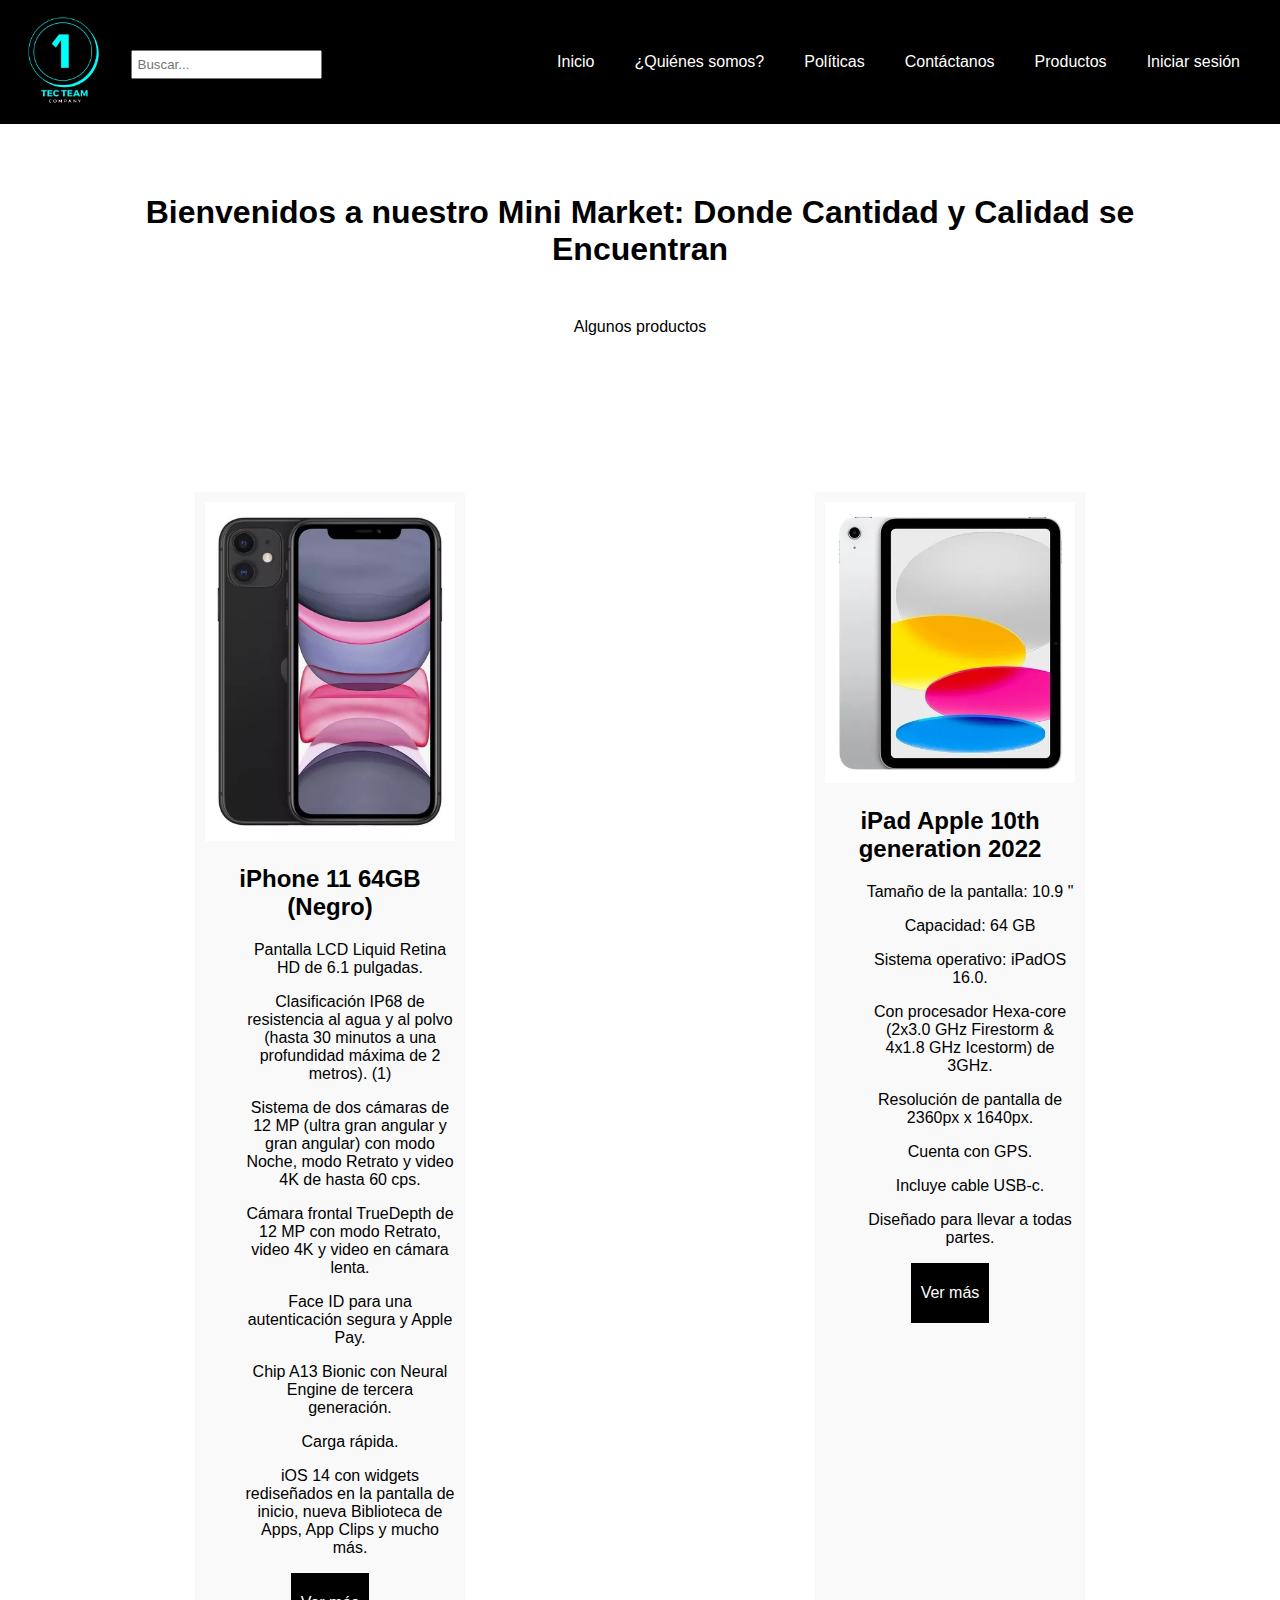
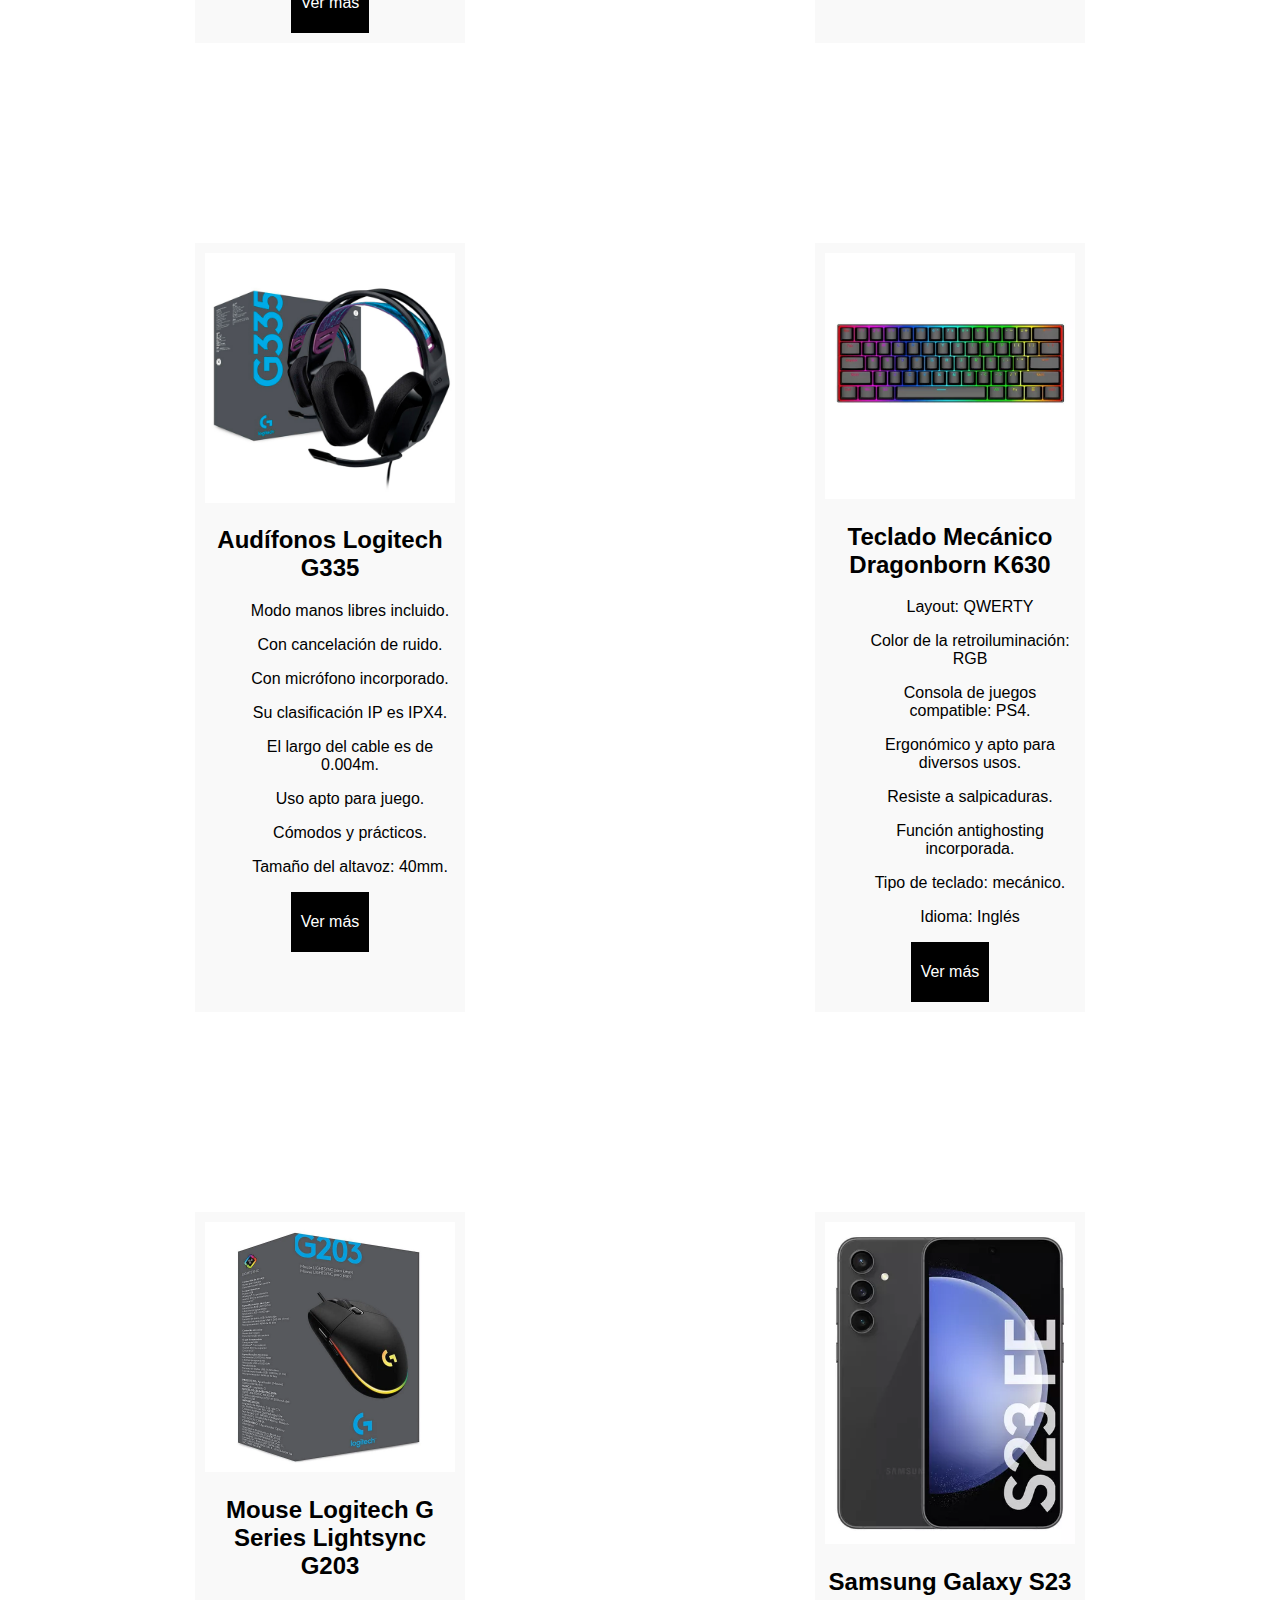
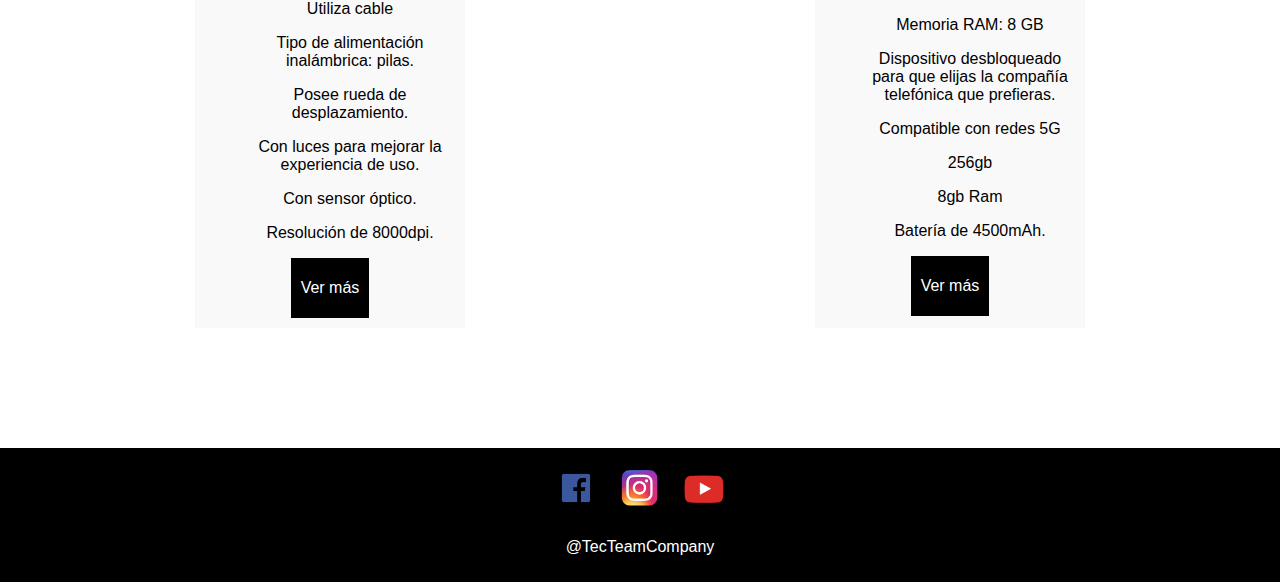
<file: PROYECTOFINALV1/index.html>
<!DOCTYPE html>
<html lang="en">
<head>
    <meta charset="UTF-8">
    <meta name="viewport" content="width=device-width, initial-scale=1.0">
    <title>Inicio</title>
    <link rel="stylesheet" href="css/estilo1_inicio.css">
</head>
<body>
    <header>
        <div>
            <img src="img/Untitled design.png" alt="">
            <input type="search" placeholder="Buscar..." class="searchbar">
        </div>
        <nav>
            <ul>
                <li><a href="index.html">Inicio</a></li>
                <li><a href="quienes_somos.html">¿Quiénes somos?</a></li>
                <li><a href="politicas.html">Políticas</a></li>
                <li><a href="contactanos.html">Contáctanos</a></li>
                <li><a href="productos.html">Productos</a></li>
                <li><a href="iniciar_sesion.html">Iniciar sesión</a></li>
            </ul>
        </nav>
    </header>
    <div class="title-section">
        <h1>Bienvenidos a nuestro Mini Market: Donde Cantidad y Calidad se Encuentran</h1>
        <p>Algunos productos</p>
    </div>
    <main>
        <article>
            <img src="img/iphone11.png" alt="">
            <h2>iPhone 11 64GB (Negro) </h2>
            <ul>Pantalla LCD Liquid Retina HD de 6.1 pulgadas.</ul>
            <ul>Clasificación IP68 de resistencia al agua y al polvo (hasta 30 minutos a una profundidad máxima de 2 metros). (1)</ul>
            <ul>Sistema de dos cámaras de 12 MP (ultra gran angular y gran angular) con modo Noche, modo Retrato y video 4K de hasta 60 cps.</ul>
            <ul>Cámara frontal TrueDepth de 12 MP con modo Retrato, video 4K y video en cámara lenta.</ul>
            <ul>Face ID para una autenticación segura y Apple Pay.</ul>
            <ul>Chip A13 Bionic con Neural Engine de tercera generación.</ul>
            <ul>Carga rápida.</ul>
            <ul>iOS 14 con widgets rediseñados en la pantalla de inicio, nueva Biblioteca de Apps, App Clips y mucho más.</ul>
            <a href=""><p>Ver más</p></a>
        </article>
        <article>
            <img src="img/ipad.png" alt="">
            <h2>iPad Apple 10th generation 2022</h2>
            <ul>Tamaño de la pantalla: 10.9 "</ul>
            <ul>Capacidad: 64 GB</ul>
            <ul>Sistema operativo: iPadOS 16.0.</ul>
            <ul>Con procesador Hexa-core (2x3.0 GHz Firestorm & 4x1.8 GHz Icestorm) de 3GHz.</ul>
            <ul>Resolución de pantalla de 2360px x 1640px.</ul>
            <ul>Cuenta con GPS.</ul>
            <ul>Incluye cable USB-c.</ul>
            <ul>Diseñado para llevar a todas partes.</ul>
            <a href=""><p>Ver más</p></a>
        </article>
        <article>
            <img src="img/auris.png" alt="">
            <h2>Audífonos Logitech G335</h2>
            <ul>Modo manos libres incluido.</ul>
            <ul>Con cancelación de ruido.</ul>
            <ul>Con micrófono incorporado.</ul>
            <ul>Su clasificación IP es IPX4.</ul>
            <ul>El largo del cable es de 0.004m.</ul>
            <ul>Uso apto para juego.</ul>
            <ul>Cómodos y prácticos.</ul>
            <ul>Tamaño del altavoz: 40mm.</ul>
            <a href=""><p>Ver más</p></a>
        </article>
        <article>
            <img src="img/tecla.png" alt="">
            <h2>Teclado Mecánico Dragonborn K630</h2>
            <ul>Layout: QWERTY</ul>
            <ul>Color de la retroiluminación: RGB</ul>
            <ul>Consola de juegos compatible: PS4.</ul>
            <ul>Ergonómico y apto para diversos usos.</ul>
            <ul>Resiste a salpicaduras.</ul>
            <ul>Función antighosting incorporada.</ul>
            <ul>Tipo de teclado: mecánico.</ul>
            <ul>Idioma: Inglés</ul>
            <a href=""><p>Ver más</p></a>
        </article>
        <article>
            <img src="img/mouse.png" alt="">
            <h2>Mouse Logitech G Series Lightsync G203</h2>
            <ul>Utiliza cable</ul>
            <ul>Tipo de alimentación inalámbrica: pilas.</ul>
            <ul>Posee rueda de desplazamiento.</ul>
            <ul>Con luces para mejorar la experiencia de uso.</ul>
            <ul>Con sensor óptico.</ul>
            <ul>Resolución de 8000dpi.</ul>
            <a href=""><p>Ver más</p></a>
        </article>
        <article>
            <img src="img/samsung.png" alt="">
            <h2>Samsung Galaxy S23</h2>
            <ul>Memoria RAM: 8 GB</ul>
            <ul>Dispositivo desbloqueado para que elijas la compañía telefónica que prefieras.</ul>
            <ul>Compatible con redes 5G</ul>
            <ul>256gb</ul>
            <ul>8gb Ram</ul>
            <ul>Batería de 4500mAh.</ul>
            <a href=""><p>Ver más</p></a>
        </article>
    </main>
    <footer>
        <a href=""><img src="img/face.png" alt=""></a>
        <a href=""><img src="img/insta.png" alt=""></a>
        <a href=""><img src="img/yt.png" alt=""></a>
        <p>@TecTeamCompany</p>
    </footer>
    
    
</body>
</html>
</file>
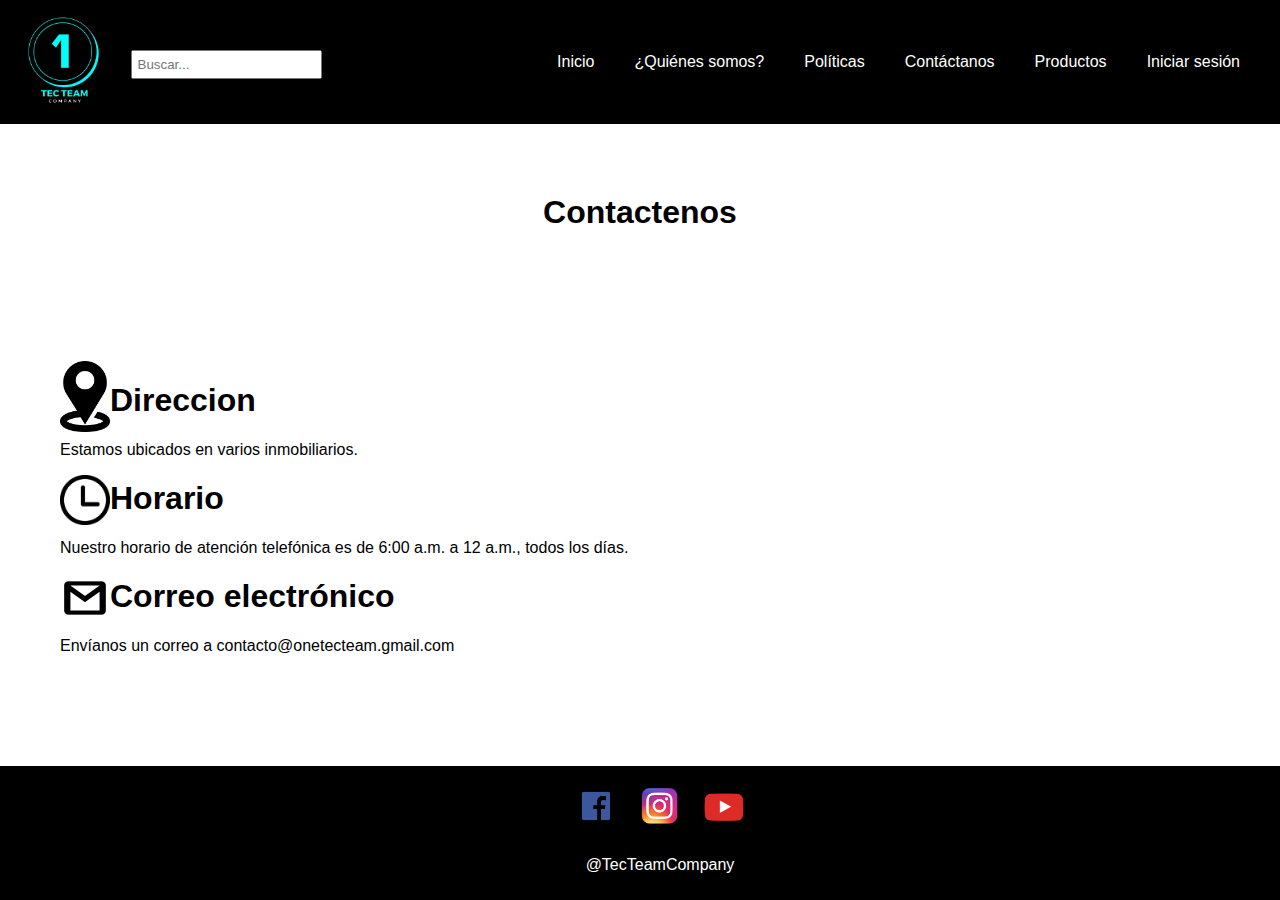
<file: PROYECTOFINALV1/contactanos.html>
<!DOCTYPE html>
<html lang="en">
<head>
    <meta charset="UTF-8">
    <meta name="viewport" content="width=device-width, initial-scale=1.0">
    <title>Contactenos</title>
    <link rel="stylesheet" href="css/estilo6_contactanos.css">
</head>
<body>
    <header>
        <div>
            <img src="img/Untitled design.png" alt="">
            <input type="search" placeholder="Buscar..." class="searchbar">
        </div>
        <nav>
            <ul>
                <li><a href="index.html">Inicio</a></li>
                <li><a href="quienes_somos.html">¿Quiénes somos?</a></li>
                <li><a href="politicas.html">Políticas</a></li>
                <li><a href="contactanos.html">Contáctanos</a></li>
                <li><a href="productos.html">Productos</a></li>
                <li><a href="iniciar_sesion.html">Iniciar sesión</a></li>
            </ul>
        </nav>
    </header>
    <div class="title-section">
        <h1>Contactenos</h1>
    </div>
    <main>
        <img src="img/ubicacion.png" alt="">
        <h1>Direccion</h1>
        <p>Estamos ubicados en varios inmobiliarios.</p>
        <img src="img/clock.png" alt="">
        <h1>Horario</h1>
        <p>Nuestro horario de atención telefónica es de 6:00 a.m. a 12 a.m., todos los días.</p>
        <img src="img/mail.png" alt="">
        <h1>Correo electrónico</h1>
        <p>Envíanos un correo a contacto@onetecteam.gmail.com</p>
    </main>
    <footer>
        <a href=""><img src="img/face.png" alt=""></a>
        <a href=""><img src="img/insta.png" alt=""></a>
        <a href=""><img src="img/yt.png" alt=""></a>
        <p>@TecTeamCompany</p>
    </footer>
    
    
</body>
</html>
</file>
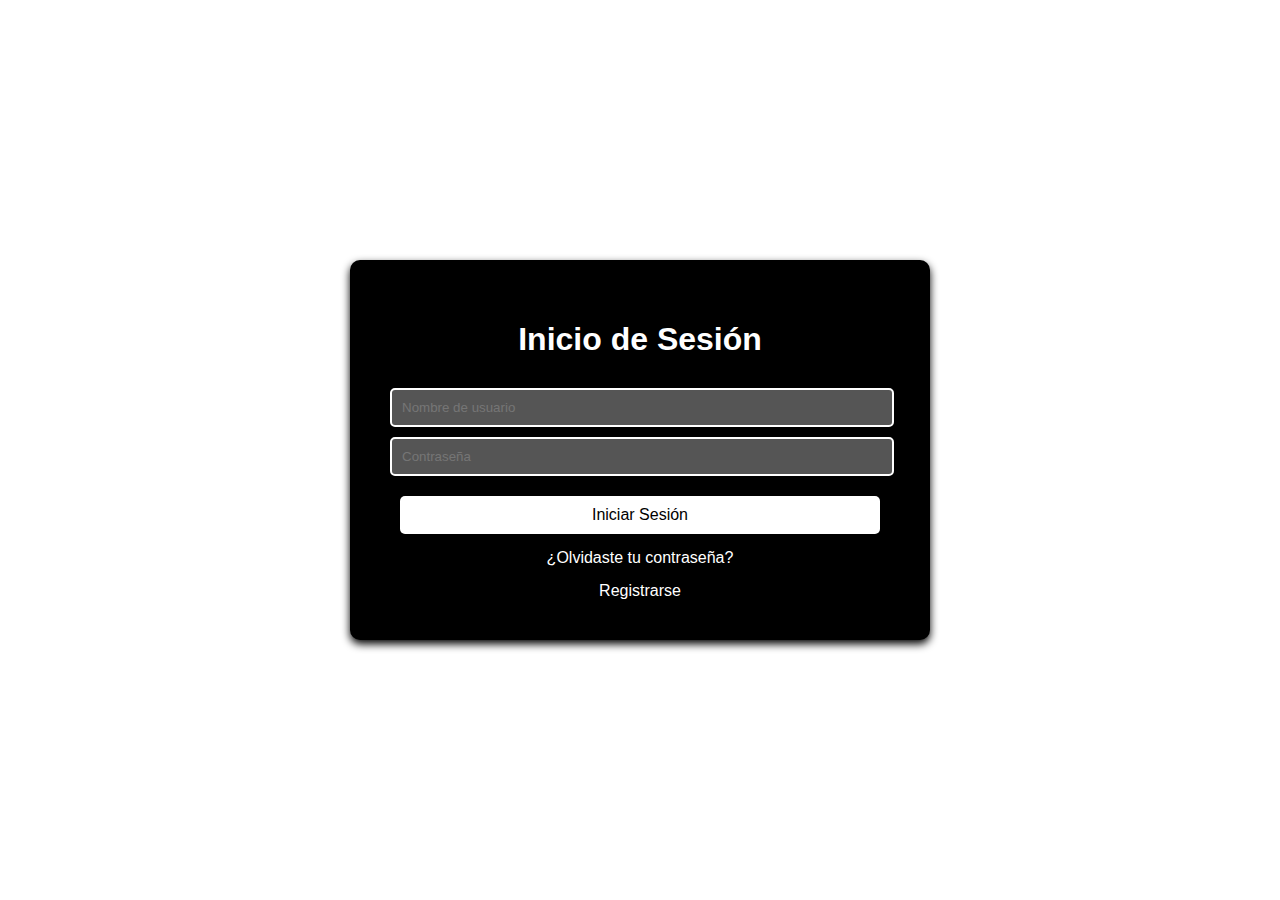
<file: PROYECTOFINALV1/iniciar_sesion.html>
<!DOCTYPE html>
<html lang="en">
<head>
    <meta charset="UTF-8">
    <meta name="viewport" content="width=device-width, initial-scale=1.0">
    <title>Iniciar sesión</title>
    <link rel="stylesheet" href="css/estilo5_iniciar_sesion.css">
</head>
<body>
    <div class="login-container">
        <h1>Inicio de Sesión</h1>
        <form action="login.php" method="post">
            <input type="text" name="username" placeholder="Nombre de usuario" required>
            <input type="password" name="password" placeholder="Contraseña" required>
            <button type="submit">Iniciar Sesión</button>
        </form>
        <a href="#">¿Olvidaste tu contraseña?</a>
        <a href="#">Registrarse</a>
    </div>
</body>
</html>
</file>
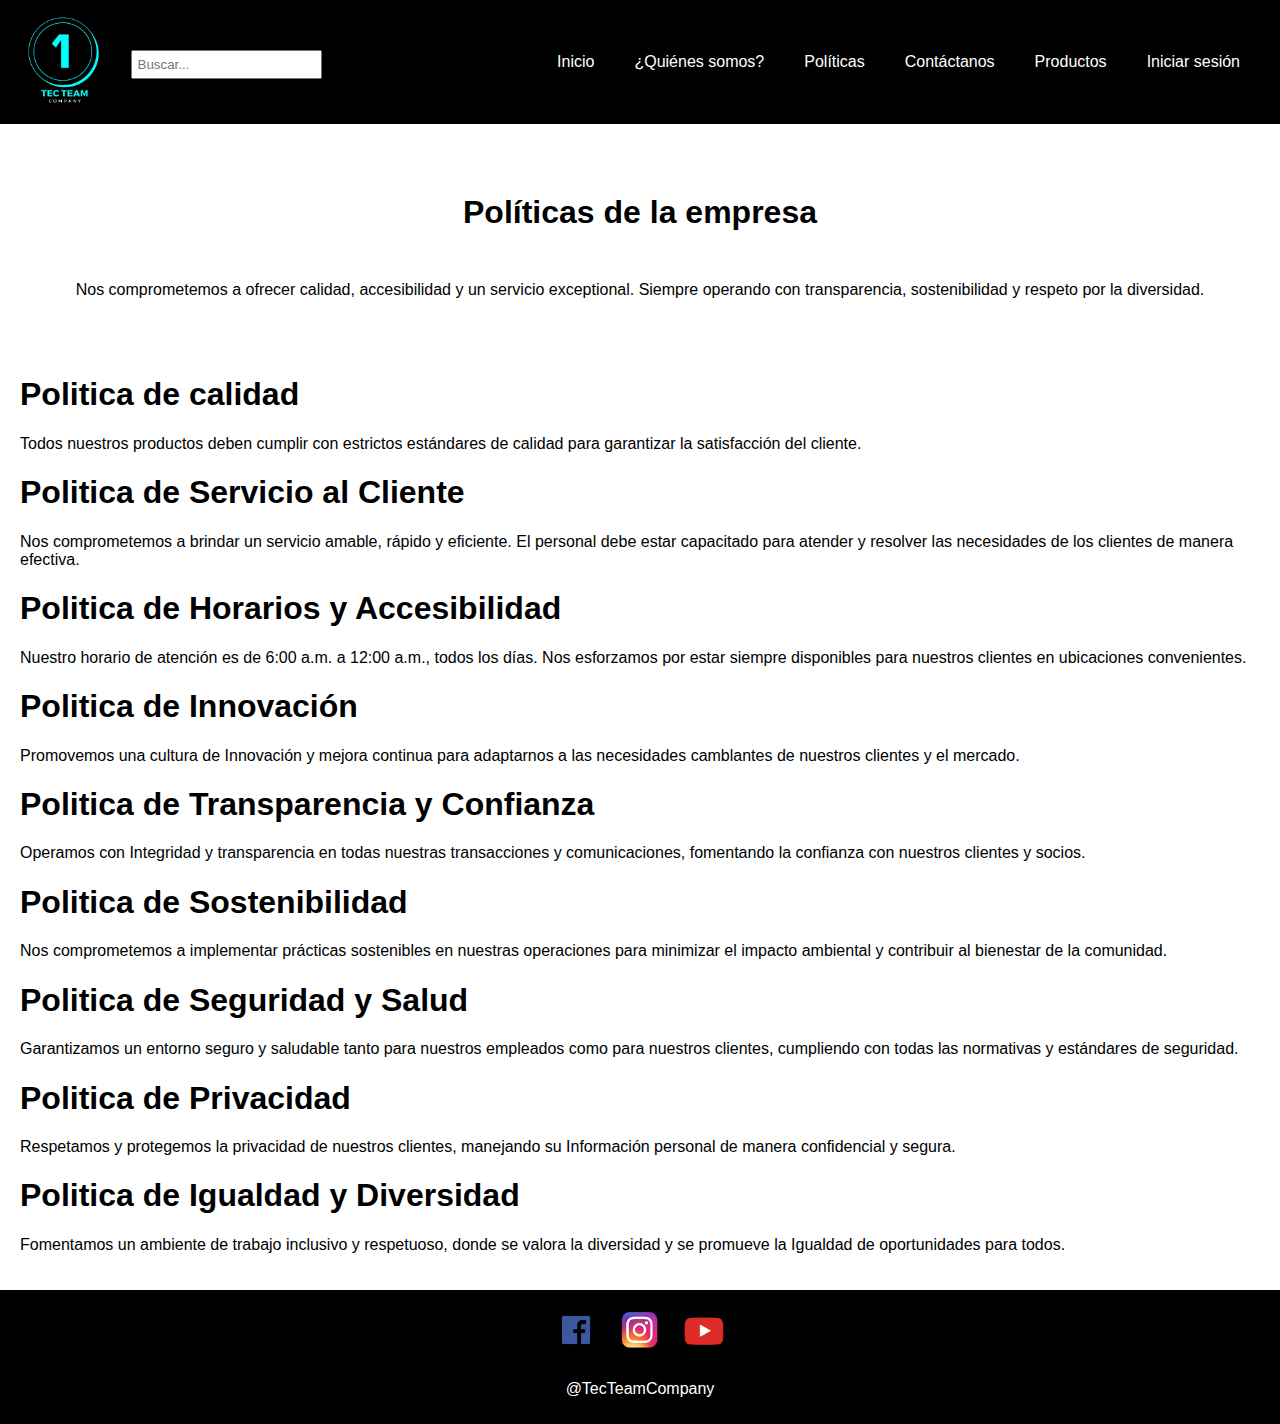
<file: PROYECTOFINALV1/politicas.html>
<!DOCTYPE html>
<html lang="en">
<head>
    <meta charset="UTF-8">
    <meta name="viewport" content="width=device-width, initial-scale=1.0">
    <title>Políticas</title>
    <link rel="stylesheet" href="css/estilo4_politicas.css">
</head>
<body>
    <header>
        <div>
            <img src="img/Untitled design.png" alt="">
            <input type="search" placeholder="Buscar..." class="searchbar">
        </div>
        <nav>
            <ul>
                <li><a href="index.html">Inicio</a></li>
                <li><a href="quienes_somos.html">¿Quiénes somos?</a></li>
                <li><a href="politicas.html">Políticas</a></li>
                <li><a href="contactanos.html">Contáctanos</a></li>
                <li><a href="productos.html">Productos</a></li>
                <li><a href="iniciar_sesion.html">Iniciar sesión</a></li>
            </ul>
        </nav>
    </header>
    <div class="title-section">
        <h1>Políticas de la empresa</h1>
        <p>Nos comprometemos a ofrecer calidad, accesibilidad y un servicio exceptional. Siempre operando con transparencia, sostenibilidad y respeto por la diversidad.</p>
    </div>
    <main>
        <h1>Politica de calidad</h1>
        <p>Todos nuestros productos deben cumplir con estrictos estándares de calidad para garantizar la satisfacción del cliente.</p>
        <h1>Politica de Servicio al Cliente</h1>
        <p>Nos comprometemos a brindar un servicio amable, rápido y eficiente. El personal debe estar capacitado para atender y resolver las necesidades de los clientes de manera efectiva.</p>
        <h1>Politica de Horarios y Accesibilidad</h1>
        <p>Nuestro horario de atención es de 6:00 a.m. a 12:00 a.m., todos los días. Nos esforzamos por estar siempre disponibles para nuestros clientes en ubicaciones convenientes.</p>
        <h1>Politica de Innovación</h1>
        <p>Promovemos una cultura de Innovación y mejora continua para adaptarnos a las necesidades camblantes de nuestros clientes y el mercado.</p>
        <h1>Politica de Transparencia y Confianza</h1>
        <p>Operamos con Integridad y transparencia en todas nuestras transacciones y comunicaciones, fomentando la confianza con nuestros clientes y socios.</p>
        <h1>Politica de Sostenibilidad</h1>
        <p>Nos comprometemos a implementar prácticas sostenibles en nuestras operaciones para minimizar el impacto ambiental y contribuir al bienestar de la comunidad.</p>
        <h1>Politica de Seguridad y Salud</h1>
        <p>Garantizamos un entorno seguro y saludable tanto para nuestros empleados como para nuestros clientes, cumpliendo con todas las normativas y estándares de seguridad.</p>
        <h1>Politica de Privacidad</h1>
        <p>Respetamos y protegemos la privacidad de nuestros clientes, manejando su Información personal de manera confidencial y segura.</p>
        <h1>Politica de Igualdad y Diversidad</h1>
        <p>Fomentamos un ambiente de trabajo inclusivo y respetuoso, donde se valora la diversidad y se promueve la Igualdad de oportunidades para todos.</p>
    </main>
    <footer>
        <a href=""><img src="img/face.png" alt=""></a>
        <a href=""><img src="img/insta.png" alt=""></a>
        <a href=""><img src="img/yt.png" alt=""></a>
        <p>@TecTeamCompany</p>
    </footer>
    
    
</body>
</html>
</file>
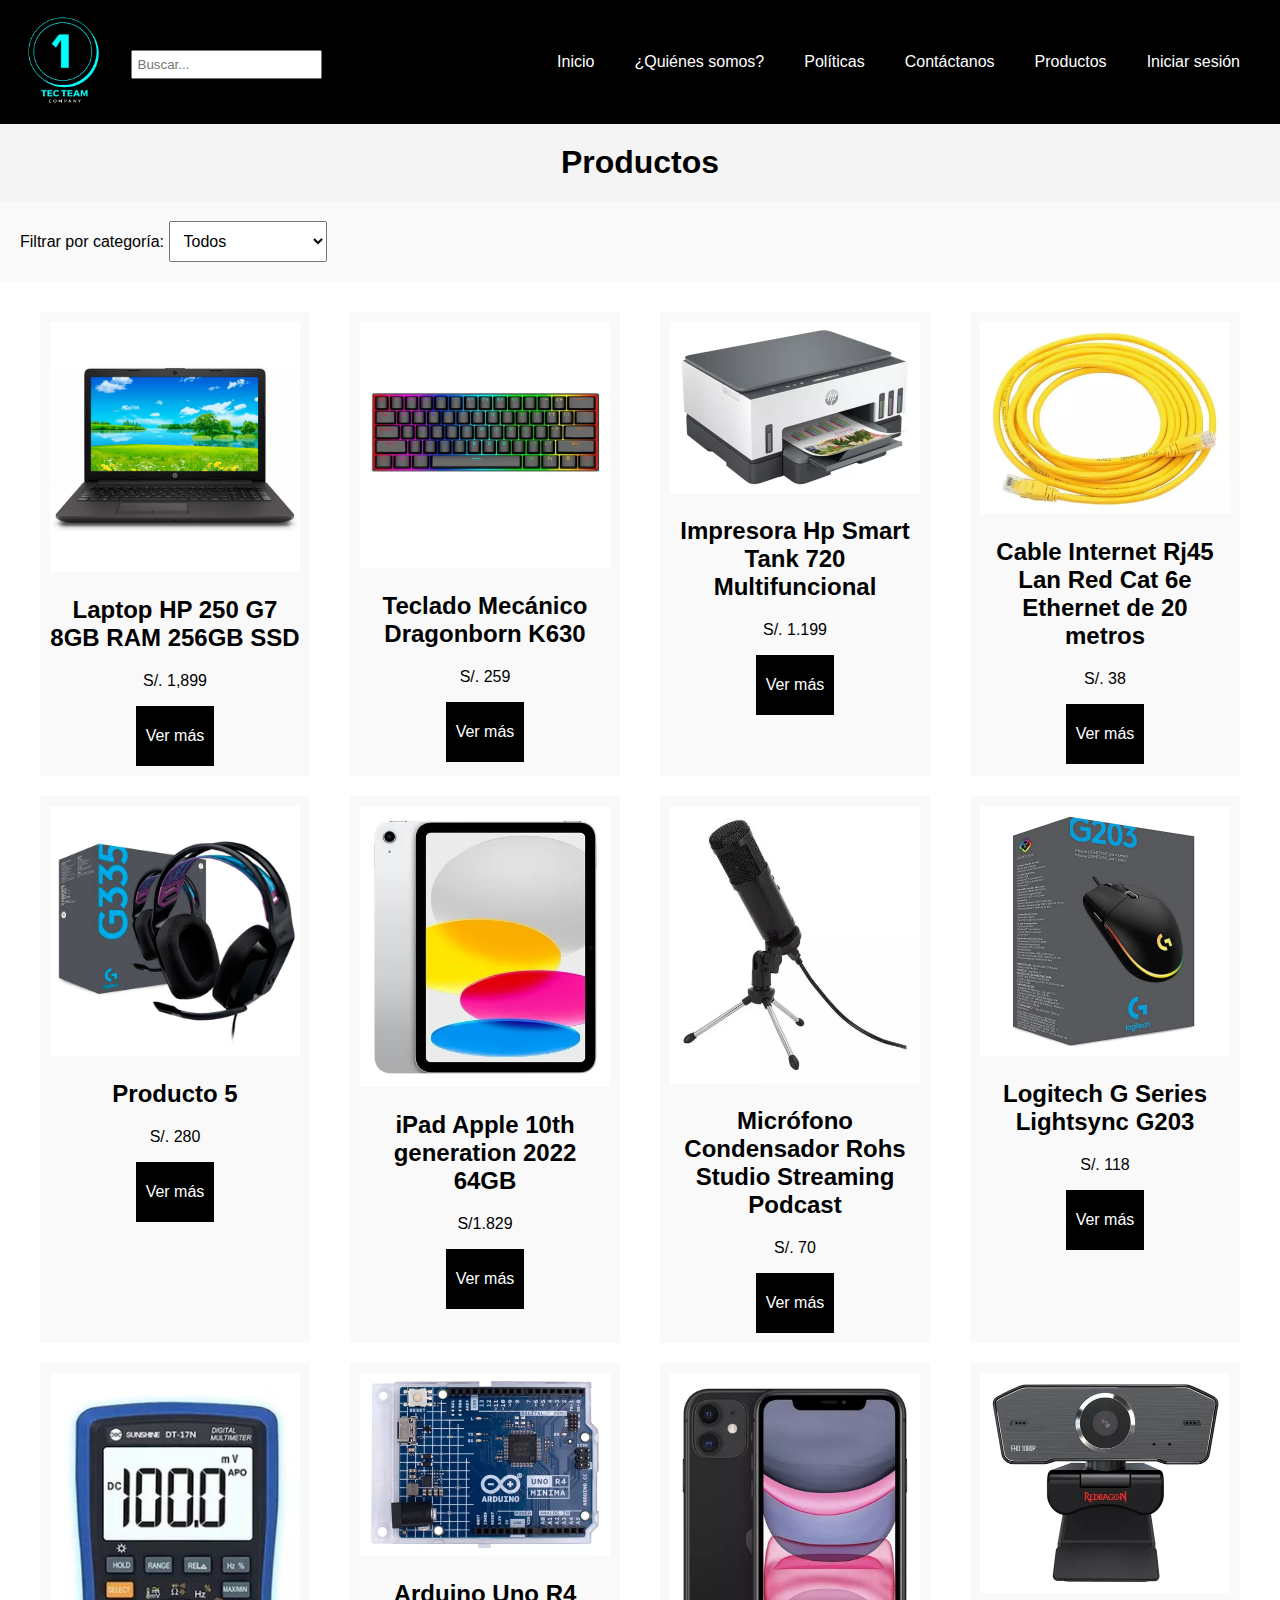
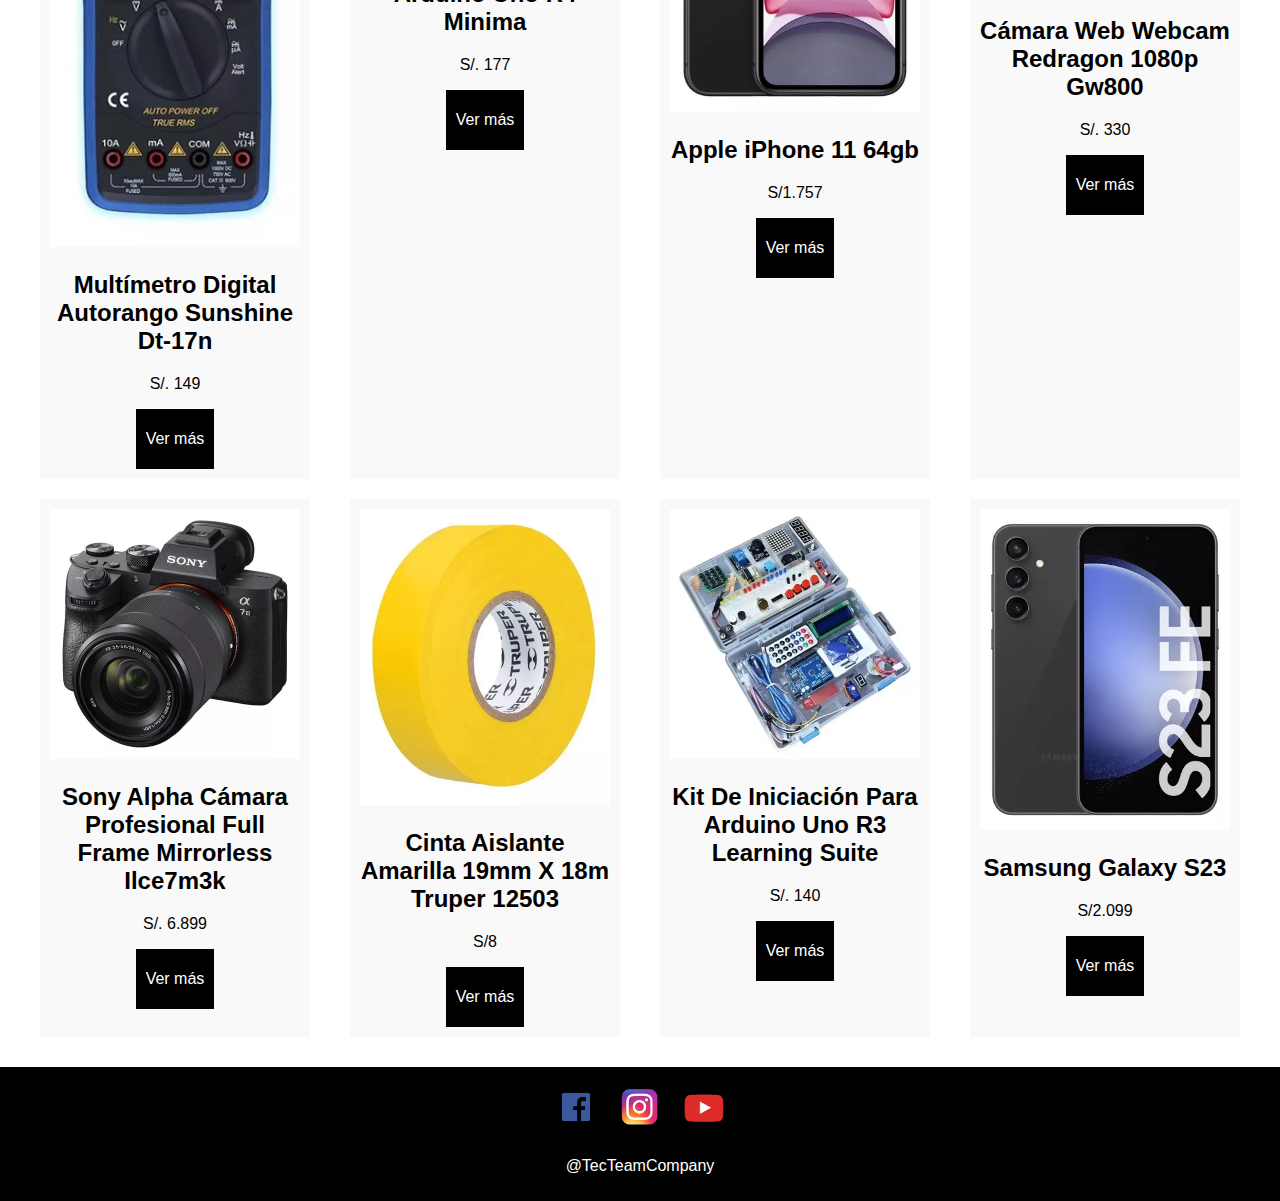
<file: PROYECTOFINALV1/productos.html>
<!DOCTYPE html>
<html lang="en">
<head>
    <meta charset="UTF-8">
    <meta name="viewport" content="width=device-width, initial-scale=1.0">
    <title>Nuestros Productos</title>
    <link rel="stylesheet" href="css/estilo2_productos.css">
    <script>
        function filterArticles() {
            const filter = document.getElementById('filter').value;
            const articles = document.querySelectorAll('article');
            articles.forEach(article => {
                if (filter === 'all' || article.classList.contains(filter)) {
                    article.style.display = 'block';
                } else {
                    article.style.display = 'none';
                }
            });
        }
        document.addEventListener('DOMContentLoaded', () => {
            filterArticles();
        });
    </script>
</head>
<body>
    <header>
        <div>
            <img src="img/Untitled design.png" alt="">
            <input type="search" placeholder="Buscar..." class="searchbar">
        </div>
        <nav>
            <ul>
                <li><a href="index.html">Inicio</a></li>
                <li><a href="quienes_somos.html">¿Quiénes somos?</a></li>
                <li><a href="politicas.html">Políticas</a></li>
                <li><a href="contactanos.html">Contáctanos</a></li>
                <li><a href="productos.html">Productos</a></li>
                <li><a href="iniciar_sesion.html">Iniciar sesión</a></li>
            </ul>
        </nav>
    </header>
    <div class="title-section">
        <h1>Productos</h1>
    </div>
    <div class="filter-section">
        <label for="filter">Filtrar por categoría:</label>
        <select id="filter" onchange="filterArticles()">
            <option value="all">Todos</option>
            <option value="cat1">Dispositivos</option>
            <option value="cat2">Perifericos</option>
            <option value="cat3">Accesorios</option>
            <option value="cat4">Consumibles</option>
            <option value="cat5">Arduinos y otros</option>
        </select>
    </div>
    <main>
        <article class="cat1">
            <img src="img/laptop.png" alt="Producto 1">
            <h2>Laptop HP 250 G7 8GB RAM 256GB SSD</h2>
            <p>S/. 1,899</p>
            <a href=""><p>Ver más</p></a>
        </article>
        <article class="cat2">
            <img src="img/tecla.png" alt="Producto 2">
            <h2>Teclado Mecánico Dragonborn K630</h2>
            <p>S/. 259</p>
            <a href=""><p>Ver más</p></a>
        </article>
        <article class="cat3">
            <img src="img/impresora.png" alt="Producto 3">
            <h2>Impresora Hp Smart Tank 720 Multifuncional</h2>
            <p>S/. 1.199</p>
            <a href=""><p>Ver más</p></a>
        </article>
        <article class="cat4">
            <img src="img/ethernet.png" alt="Producto 4">
            <h2>Cable Internet Rj45 Lan Red Cat 6e Ethernet de 20 metros</h2>
            <p>S/. 38</p>
            <a href=""><p>Ver más</p></a>
        </article>
        <article class="cat2">
            <img src="img/auris.png" alt="Producto 5">
            <h2>Producto 5</h2>
            <p>S/. 280</p>
            <a href=""><p>Ver más</p></a>
        </article>
        <article class="cat1">
            <img src="img/ipad.png" alt="Producto 6">
            <h2>iPad Apple 10th generation 2022 64GB</h2>
            <p>S/1.829</p>
            <a href=""><p>Ver más</p></a>
        </article>
        <article class="cat2">
            <img src="img/micro.png" alt="">
            <h2>Micrófono Condensador Rohs Studio Streaming Podcast</h2>
            <p>S/. 70</p>
            <a href=""><p>Ver más</p></a>
        </article>
        <article class="cat2">
            <img src="img/mouse.png" alt="Producto 8">
            <h2>Logitech G Series Lightsync G203</h2>
            <p>S/. 118</p>
            <a href=""><p>Ver más</p></a>
        </article>
        <article class="cat4">
            <img src="img/voltimetro.png" alt="Producto 9">
            <h2>Multímetro Digital Autorango Sunshine Dt-17n</h2>
            <p>S/. 149</p>
            <a href=""><p>Ver más</p></a>
        </article>
        <article class="cat5">
            <img src="img/arduino.png" alt="Producto 10">
            <h2>Arduino Uno R4 Minima</h2>
            <p>S/. 177</p>
            <a href=""><p>Ver más</p></a>
        </article>
        <article class="cat1">
            <img src="img/iphone11.png" alt="Producto 11">
            <h2>Apple iPhone 11 64gb</h2>
            <p>S/1.757</p>
            <a href=""><p>Ver más</p></a>
        </article>
        <article class="cat2">
            <img src="img/webcam.png" alt="Producto 12">
            <h2>Cámara Web Webcam Redragon 1080p Gw800</h2>
            <p>S/. 330</p>
            <a href=""><p>Ver más</p></a>
        </article>
        <article class="cat3">
            <img src="img/cam.png" alt="Producto 13">
            <h2>Sony Alpha Cámara Profesional Full Frame Mirrorless Ilce7m3k</h2>
            <p>S/. 6.899</p>
            <a href=""><p>Ver más</p></a>
        </article>
        <article class="cat4">
            <img src="img/cinta.png" alt="Producto 14">
            <h2>Cinta Aislante Amarilla 19mm X 18m Truper 12503</h2>
            <p>S/8</p>
            <a href=""><p>Ver más</p></a>
        </article>
        <article class="cat5">
            <img src="img/kit.png" alt="Producto 15">
            <h2>Kit De Iniciación Para Arduino Uno R3 Learning Suite</h2>
            <p>S/. 140</p>
            <a href=""><p>Ver más</p></a>
        </article>
        <article class="cat1">
            <img src="img/samsung.png" alt="Producto 15">
            <h2>Samsung Galaxy S23</h2>
            <p>S/2.099</p>
            <a href=""><p>Ver más</p></a>
        </article>
    </main>
    <footer>
            <a href=""><img src="img/face.png" alt=""></a>
            <a href=""><img src="img/insta.png" alt=""></a>
            <a href=""><img src="img/yt.png" alt=""></a>
            <p>@TecTeamCompany</p>
    </footer>

</body>
</html>
</file>
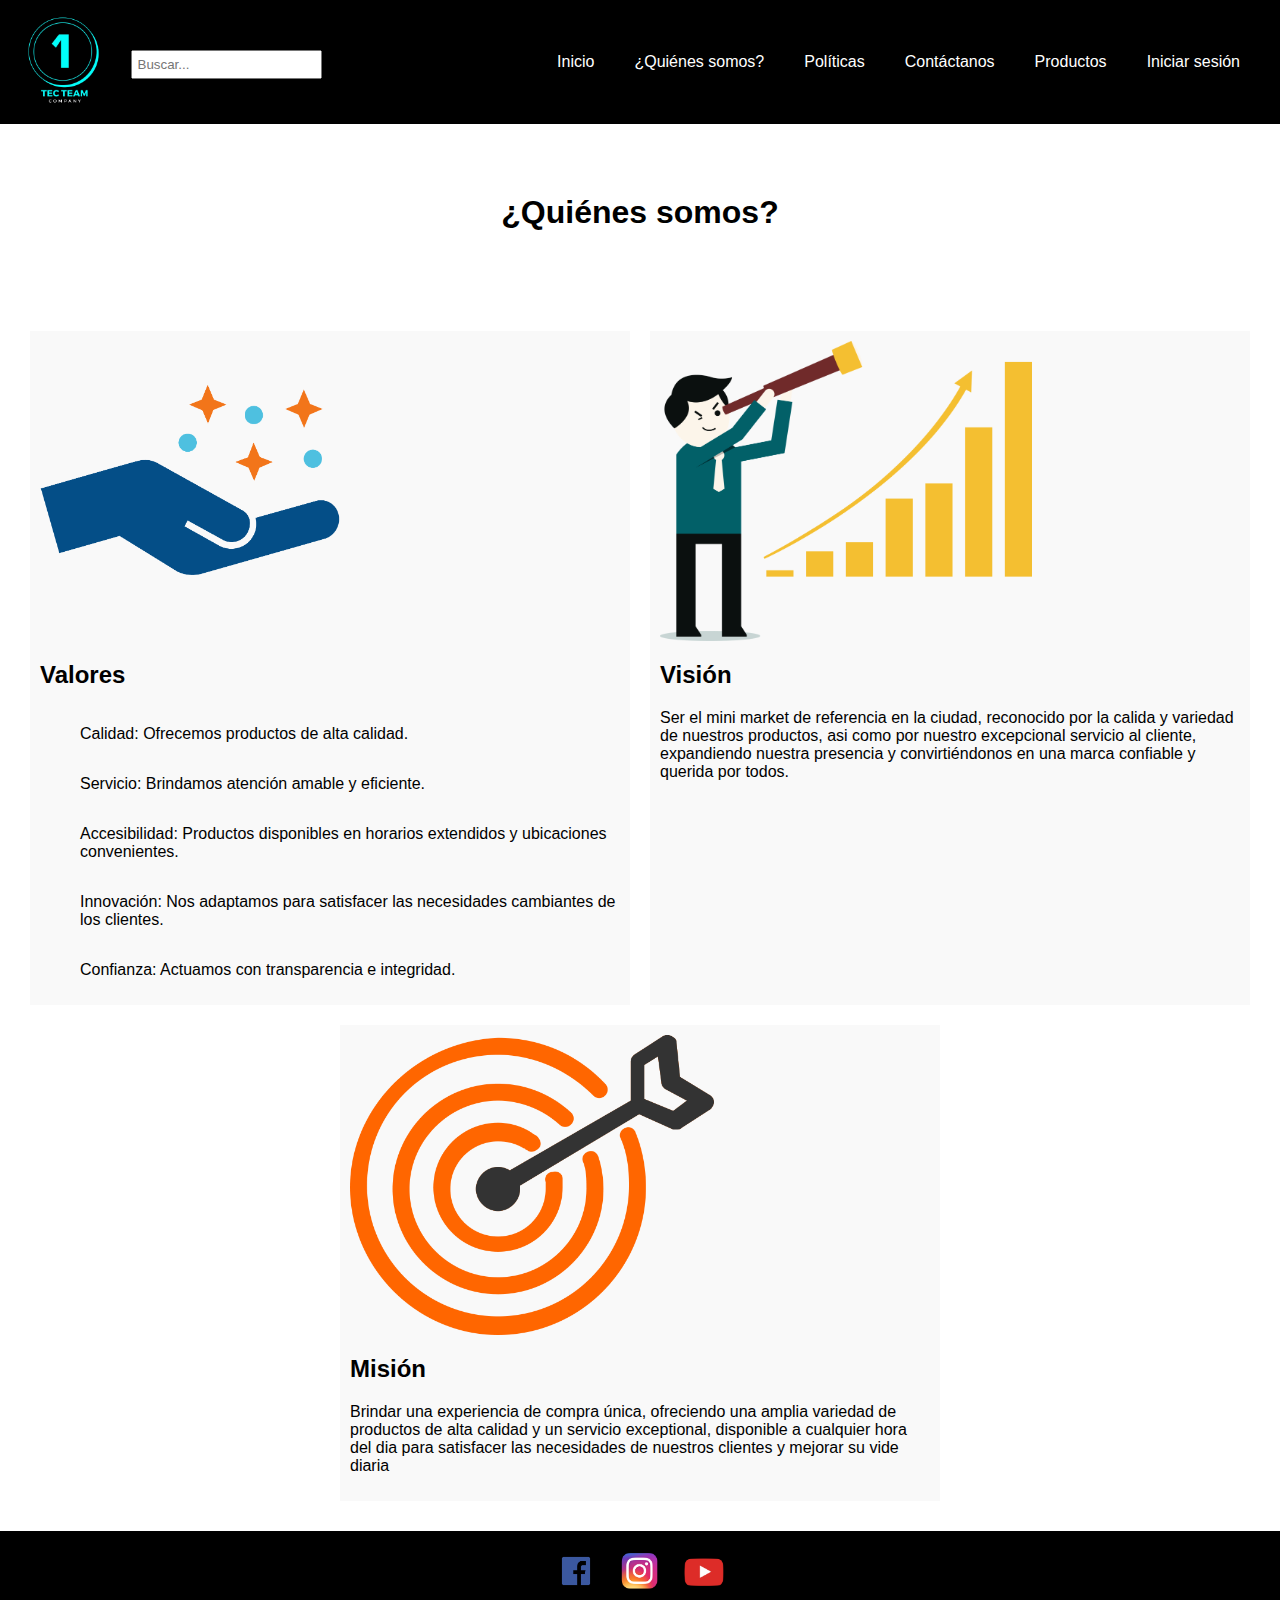
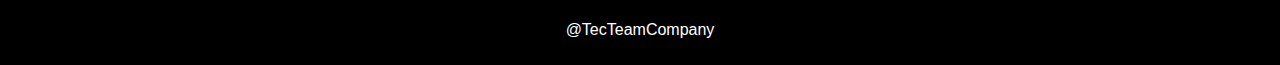
<file: PROYECTOFINALV1/quienes_somos.html>
<!DOCTYPE html>
<html lang="en">
<head>
    <meta charset="UTF-8">
    <meta name="viewport" content="width=device-width, initial-scale=1.0">
    <title>¿Quiénes somos?</title>
    <link rel="stylesheet" href="css/estilo3_quienes_somos.css">
</head>
<body>
    <header>
        <div>
            <img src="img/Untitled design.png" alt="">
            <input type="search" placeholder="Buscar..." class="searchbar">
        </div>
        <nav>
            <ul>
                <li><a href="index.html">Inicio</a></li>
                <li><a href="quienes_somos.html">¿Quiénes somos?</a></li>
                <li><a href="politicas.html">Políticas</a></li>
                <li><a href="contactanos.html">Contáctanos</a></li>
                <li><a href="productos.html">Productos</a></li>
                <li><a href="iniciar_sesion.html">Iniciar sesión</a></li>
            </ul>
        </nav>
    </header>
    <div class="title-section">
        <h1>¿Quiénes somos?</h1>
    </div>
    <main>
        <article>
            <img src="img/valores.png" alt="">
            <h2>Valores</h2>
            <ul>Calidad: Ofrecemos productos de alta calidad.</ul>
            <ul>Servicio: Brindamos atención amable y eficiente.</ul>
            <ul>Accesibilidad: Productos disponibles en horarios extendidos y ubicaciones convenientes.</ul>
            <ul>Innovación: Nos adaptamos para satisfacer las necesidades cambiantes de los clientes.</ul>
            <ul>Confianza: Actuamos con transparencia e integridad.</ul>
        </article>
        <article>
            <img src="img/vision.png" alt="">
            <h2>Visión</h2>
            <p>
                Ser el mini market de referencia en la ciudad, reconocido por la calida y variedad
                de nuestros productos, asi como por nuestro excepcional servicio al cliente, expandiendo nuestra presencia y convirtiéndonos en una marca
                confiable y querida por todos.    
            </p>
        </article>
        <article>
            <img src="img/mision.png" alt="">
            <h2>Misión</h2>
            <p>
                Brindar una experiencia de compra única, ofreciendo una amplia variedad de productos de alta calidad y un servicio exceptional, disponible a cualquier hora del dia para satisfacer las necesidades de nuestros clientes y mejorar su vide diaria
            </p>

        </article>
    </main>
    <footer>
        <a href=""><img src="img/face.png" alt=""></a>
        <a href=""><img src="img/insta.png" alt=""></a>
        <a href=""><img src="img/yt.png" alt=""></a>
        <p>@TecTeamCompany</p>
    </footer>
    
    
</body>
</html>
</file>
<file: PROYECTOFINALV1/css/estilo1_inicio.css>
body {
    font-family: Arial, sans-serif;
    margin: 0;
    padding: 0;
    align-items: center;
}
header {
    display: flex;
    align-items: center;
    justify-content: space-between;
    background-color: black;
    padding: 10px 20px;
    color: rgb(39, 40, 42);
}
.searchbar {
    float: right;
    margin-top: 40px;
}
header img {
    height: 100px;
}
header input[type="search"] {
    margin-left: 20px;
    padding: 5px;
}
nav {
    display: flex;
    align-items: center;
}
nav ul {
    list-style-type: none;
    margin: 0;
    padding: 0;
    display: flex;
}
nav ul li {
    position: relative;
}
nav ul li a {
    color: white;
    text-decoration: none;
    padding: 10px 20px;
    display: block;
}
nav ul li a:hover, nav ul li:hover > a {
    background-color: grey;
}
nav ul li ul {
    display: none;
    position: absolute;
    top: 100%;
    left: 0;
    background-color: #313030;
    padding: 0;
}
nav ul li:hover ul {
    display: block;
}
nav ul li ul li a {
    padding: 10px;
}
.title-section {
    text-align: center;
    padding: 20px;
    background-color: white;
}
.title-section h1 {
    margin: 50px;
}
main {
    display: flex;
    flex-wrap: wrap;
    padding: 20px;
    justify-content: space-around;
}
article {
    background-color: #f9f9f9;
    margin: 100px;
    padding: 10px;
    width: calc(25% - 40px);
    box-sizing: border-box;
    text-align: center;
}
article img {
    max-width: 100%;
    height: auto;
    float: inherit;
}
footer {
    background-color: black;
    color: white;
    text-align: center;
    padding: 10px 20px;
    position: inherit;
    bottom: 0;
}
footer img {
    width: 40px;
    height: 40px;
    margin: 10px;
}
article a {
        background-color: black;
        border: none;
        color: white;
        padding: 5px 10px;
        text-align: center;
        text-decoration: none;
        display: inline-block;
        font-size: 16px;    
}
article img {
    width: fit-content;
}
</file>
<file: PROYECTOFINALV1/css/estilo6_contactanos.css>
body {
    font-family: Arial, sans-serif;
    margin: 0;
    padding: 0;
    align-items: center;
}
header {
    display: flex;
    align-items: center;
    justify-content: space-between;
    background-color: black;
    padding: 10px 20px;
    color: rgb(39, 40, 42);
}
.searchbar {
    float: right;
    margin-top: 40px;
}
header img {
    height: 100px;
}
header input[type="search"] {
    margin-left: 20px;
    padding: 5px;
}
nav {
    display: flex;
    align-items: center;
}
nav ul {
    list-style-type: none;
    margin: 0;
    padding: 0;
    display: flex;
}
nav ul li {
    position: relative;
}
nav ul li a {
    color: white;
    text-decoration: none;
    padding: 10px 20px;
    display: block;
}
nav ul li a:hover, nav ul li:hover > a {
    background-color: grey;
}
nav ul li ul {
    display: none;
    position: absolute;
    top: 100%;
    left: 0;
    background-color: #313030;
    padding: 0;
}
nav ul li:hover ul {
    display: block;
}
nav ul li ul li a {
    padding: 10px;
}
.title-section {
    text-align: center;
    padding: 20px;
    background-color: white;
}
.title-section h1 {
    margin: 50px;
}
main {
    display: list-item;
    padding: 60px;
    justify-content: left;
    align-items: center;
    
}
main img {
    display: flex;
    max-width: 50px;
    float: left;
}

footer {
    background-color: black;
    color: white;
    text-align: center;
    padding: 10px 20px;
    position: fixed;
    bottom: 0;
    width: 100%;
}
footer img {
    width: 40px;
    height: 40px;
    margin: 10px;
}
</file>
<file: PROYECTOFINALV1/css/estilo5_iniciar_sesion.css>
body {
    font-family: 'Gill Sans', 'Gill Sans MT', Calibri, 'Trebuchet MS', sans-serif;
    display: flex;
    justify-content: center;
    align-items: center;
    height: 100vh;
    margin: 0;
    background-color: white;
}
.login-container {
    background-color: black;
    padding: 40px;
    border-radius: 10px;
    box-shadow: 0 4px 8px black;
    width: 500px;
    text-align: center;
    color: white;
}
.login-container h1 {
    margin-bottom: 30px;
    color: white;
}
.login-container input[type="text"],
.login-container input[type="password"] {
    width: calc(100% - 20px);
    padding: 10px;
    margin: 10px 0;
    border: 2px solid white;
    border-radius: 5px;
    display: block;
    margin-left: auto;
    margin-right: auto;
    background-color: #555;
    color: white;
}
.login-container button {
    width: calc(100% - 20px);
    padding: 10px;
    background-color: white;
    color: black;
    border: none;
    border-radius: 5px;
    cursor: pointer;
    font-size: 16px;
    display: block;
    margin-left: auto;
    margin-right: auto;
    margin-top: 20px;
}
.login-container button:hover {
    background-color: black;
    color: white;
}
.login-container a {
    display: block;
    margin-top: 15px;
    color: white;
    text-decoration: none;
}
.login-container a:hover {
    text-decoration: underline;
}
</file>
<file: PROYECTOFINALV1/css/estilo4_politicas.css>
body {
    font-family: Arial, sans-serif;
    margin: 0;
    padding: 0;
    align-items: center;
}
header {
    display: flex;
    align-items: center;
    justify-content: space-between;
    background-color: black;
    padding: 10px 20px;
    color: rgb(39, 40, 42);
}
.searchbar {
    float: right;
    margin-top: 40px;
}
header img {
    height: 100px;
}
header input[type="search"] {
    margin-left: 20px;
    padding: 5px;
}
nav {
    display: flex;
    align-items: center;
}
nav ul {
    list-style-type: none;
    margin: 0;
    padding: 0;
    display: flex;
}
nav ul li {
    position: relative;
}
nav ul li a {
    color: white;
    text-decoration: none;
    padding: 10px 20px;
    display: block;
}
nav ul li a:hover, nav ul li:hover > a {
    background-color: grey;
}
nav ul li ul {
    display: none;
    position: absolute;
    top: 100%;
    left: 0;
    background-color: #313030;
    padding: 0;
}
nav ul li:hover ul {
    display: block;
}
nav ul li ul li a {
    padding: 10px;
}
.title-section {
    text-align: center;
    padding: 20px;
    background-color: white;
}
.title-section h1 {
    margin: 50px;
}
main {
    display: list-item;
    padding: 20px;
    justify-content: left;
}
article {
    background-color: #f9f9f9;
    margin: 10px;
    padding: 10px;
    width: auto;
    box-sizing: border-box;
    text-align: left;
    width: 600px;
}
article img {
    display: flex;
    width: 300px;
    height: 300px;
}
article ul {
    margin-left: 0px;
    float: left;
}

footer {
    background-color: black;
    color: white;
    text-align: center;
    padding: 10px 20px;
    position: inherit;
    bottom: 0;
}
footer img {
    width: 40px;
    height: 40px;
    margin: 10px;
}

article img {
    width: fit-content;
}
</file>
<file: PROYECTOFINALV1/css/estilo2_productos.css>
body {
    font-family: Arial, sans-serif;
    margin: 0;
    padding: 0;
}
header {
    display: flex;
    align-items: center;
    justify-content: space-between;
    background-color: black;
    padding: 10px 20px;
    color: rgb(39, 40, 42);
}
.searchbar {
    float: right;
    margin-top: 40px;
}
header img {
    height: 100px;
}
header input[type="search"] {
    margin-left: 20px;
    padding: 5px;
}
nav {
    display: flex;
    align-items: center;
}
nav ul {
    list-style-type: none;
    margin: 0;
    padding: 0;
    display: flex;
}
nav ul li {
    position: relative;
}
nav ul li a {
    color: white;
    text-decoration: none;
    padding: 10px 20px;
    display: block;
}
nav ul li a:hover, nav ul li:hover > a {
    background-color: #575757;
}
nav ul li ul {
    display: none;
    position: absolute;
    top: 100%;
    left: 0;
    background-color: #333;
    padding: 0;
}
nav ul li:hover ul {
    display: block;
}
nav ul li ul li a {
    padding: 10px;
}
.title-section {
    text-align: center;
    padding: 20px;
    background-color: #f4f4f4;
}
.title-section h1 {
    margin: 0;
}
.filter-section {
    text-align: left;
    padding: 20px;
    background-color: #f9f9f9;
}
.filter-section select {
    padding: 10px;
    font-size: 16px;
}
main {
    display: flex;
    flex-wrap: wrap;
    padding: 20px;
    justify-content: space-around;
}
article {
    background-color: #f9f9f9;
    margin: 10px;
    padding: 10px;
    width: calc(25% - 40px);
    box-sizing: border-box;
    text-align: center;
    display: list-item;
}
article img {
    max-width: 100%;
    height: auto;
}
article a {
    background-color: black;
    border: none;
    color: white;
    padding: 5px 10px;
    text-align: center;
    text-decoration: none;
    display: inline-block;
    font-size: 16px;
}
footer {
    background-color: black;
    color: white;
    text-align: center;
    padding: 10px 20px;
    position: inherit;
    bottom: 0;
}
footer img {
    width: 40px;
    height: 40px;
    margin: 10px;
}
</file>
<file: PROYECTOFINALV1/css/estilo3_quienes_somos.css>
body {
    font-family: Arial, sans-serif;
    margin: 0;
    padding: 0;
    align-items: center;
}
header {
    display: flex;
    align-items: center;
    justify-content: space-between;
    background-color: black;
    padding: 10px 20px;
    color: rgb(39, 40, 42);
}
.searchbar {
    float: right;
    margin-top: 40px;
}
header img {
    height: 100px;
}
header input[type="search"] {
    margin-left: 20px;
    padding: 5px;
}
nav {
    display: flex;
    align-items: center;
}
nav ul {
    list-style-type: none;
    margin: 0;
    padding: 0;
    display: flex;
}
nav ul li {
    position: relative;
}
nav ul li a {
    color: white;
    text-decoration: none;
    padding: 10px 20px;
    display: block;
}
nav ul li a:hover, nav ul li:hover > a {
    background-color: grey;
}
nav ul li ul {
    display: none;
    position: absolute;
    top: 100%;
    left: 0;
    background-color: #313030;
    padding: 0;
}
nav ul li:hover ul {
    display: block;
}
nav ul li ul li a {
    padding: 10px;
}
.title-section {
    text-align: center;
    padding: 20px;
    background-color: white;
}
.title-section h1 {
    margin: 50px;
}
main {
    display: flex;
    flex-wrap: wrap;
    padding: 20px;
    justify-content: space-around;
}
article {
    background-color: #f9f9f9;
    margin: 10px;
    padding: 10px;
    width: auto;
    box-sizing: border-box;
    text-align: left;
    width: 600px;
}
article img {
    display: flex;
    width: 300px;
    height: 300px;
}
article ul {
    margin-left: 0px;
    float: left;
}

footer {
    background-color: black;
    color: white;
    text-align: center;
    padding: 10px 20px;
    position: inherit;
    bottom: 0;
}
footer img {
    width: 40px;
    height: 40px;
    margin: 10px;
}

article img {
    width: fit-content;
}
</file>
